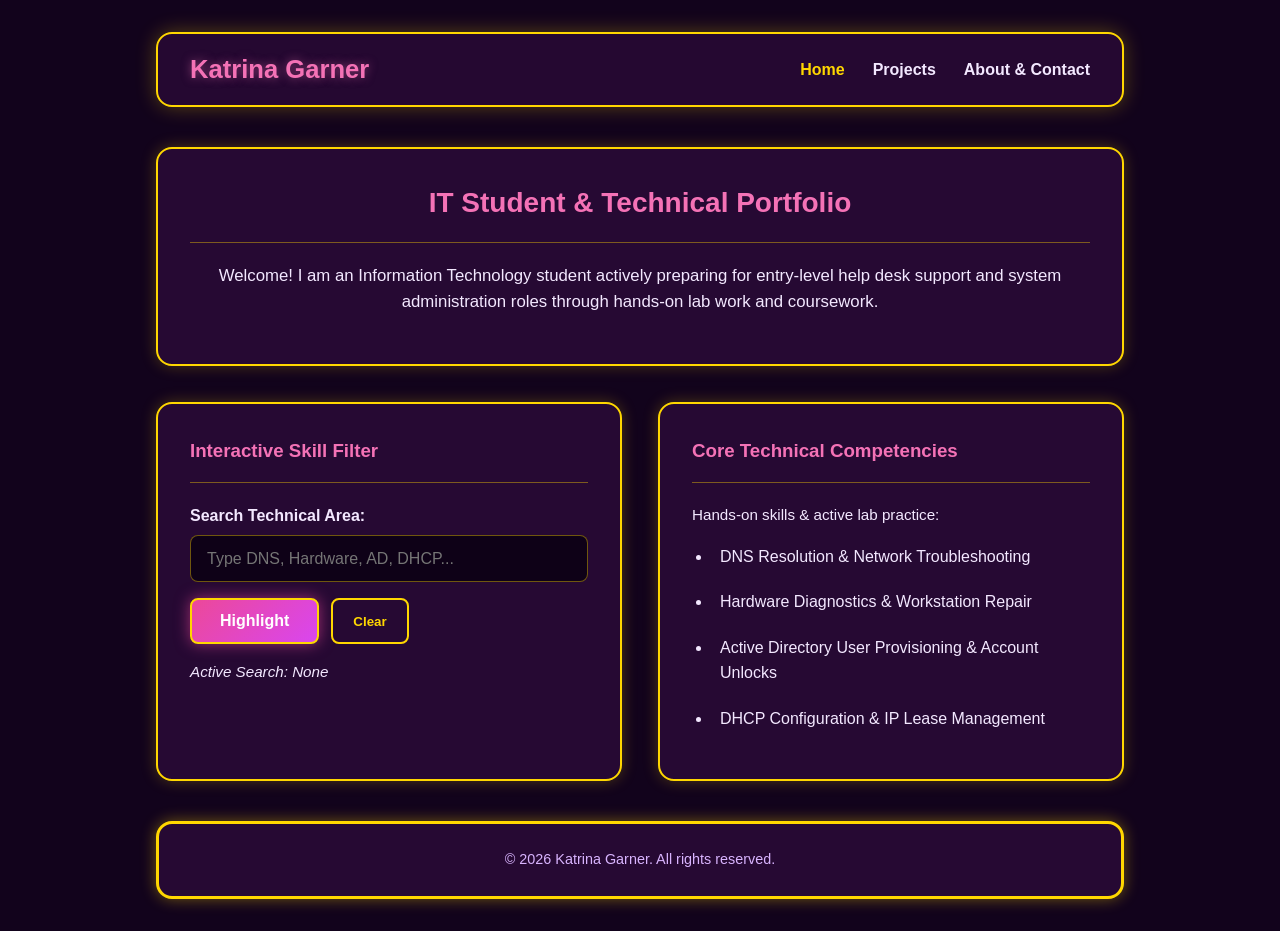
<file: index.html>
<!DOCTYPE html>
<html lang="en">
<head>
    <meta charset="UTF-8">
    <meta name="viewport" content="width=device-width, initial-scale=1.0">
    <title>Katrina Garner | IT Student Portfolio</title>
    <link rel="stylesheet" href="styles.css">
    <script src="script.js" defer></script>
</head>
<body>

    <header>
        <h1>Katrina Garner</h1>
        <button id="menu-toggle" aria-expanded="false" aria-controls="main-nav" aria-label="Toggle navigation menu">☰</button>
        <nav id="main-nav" aria-label="Main Navigation">
            <ul>
                <li><a href="index.html" aria-current="page">Home</a></li>
                <li><a href="projects.html">Projects</a></li>
                <li><a href="about.html">About & Contact</a></li>
            </ul>
        </nav>
    </header>

    <main>
        <section class="card hero-card">
            <h2 class="card-title-centered">IT Student & Technical Portfolio</h2>
            <hr class="card-divider">
            <p class="hero-text-centered">
                Welcome! I am an Information Technology student actively preparing for entry-level help desk support and system administration roles through hands-on lab work and coursework.
            </p>
        </section>

        <div class="two-column-layout">
            <section class="card focus-card">
                <h3>Interactive Skill Filter</h3>
                <hr class="card-divider">

                <div class="form-group" style="margin-bottom: 1rem;">
                    <label for="focus-input">Search Technical Area:</label>
                    <input type="text" id="focus-input" placeholder="Type DNS, Hardware, AD, DHCP..." aria-label="IT Study Focus Input">
                </div>

                <div class="btn-group">
                    <button type="button" id="enter-btn" class="pink-glow-btn" style="margin-top: 0;">Highlight</button>
                    <button type="button" id="clear-btn" class="submit-btn" style="margin-top: 0;">Clear</button>
                </div>

                <p id="focus-output" class="status-text" style="margin-top: 1rem; font-style: italic; min-height: 1.5rem;">
                    Active Search: None
                </p>
            </section>

            <section class="card focus-card">
                <h3>Core Technical Competencies</h3>
                <hr class="card-divider">
                <p class="status-text" style="margin-bottom: 0.75rem;">Hands-on skills & active lab practice:</p>
                
                <ul id="hurdles-list" class="hurdles-list">
                    <li tabindex="0">DNS Resolution & Network Troubleshooting</li>
                    <li tabindex="0">Hardware Diagnostics & Workstation Repair</li>
                    <li tabindex="0">Active Directory User Provisioning & Account Unlocks</li>
                    <li tabindex="0">DHCP Configuration & IP Lease Management</li>
                </ul>
            </section>
        </div>
    </main>

    <footer>
        <p>&copy; 2026 Katrina Garner. All rights reserved.</p>
    </footer>

</body>
</html>
</file>
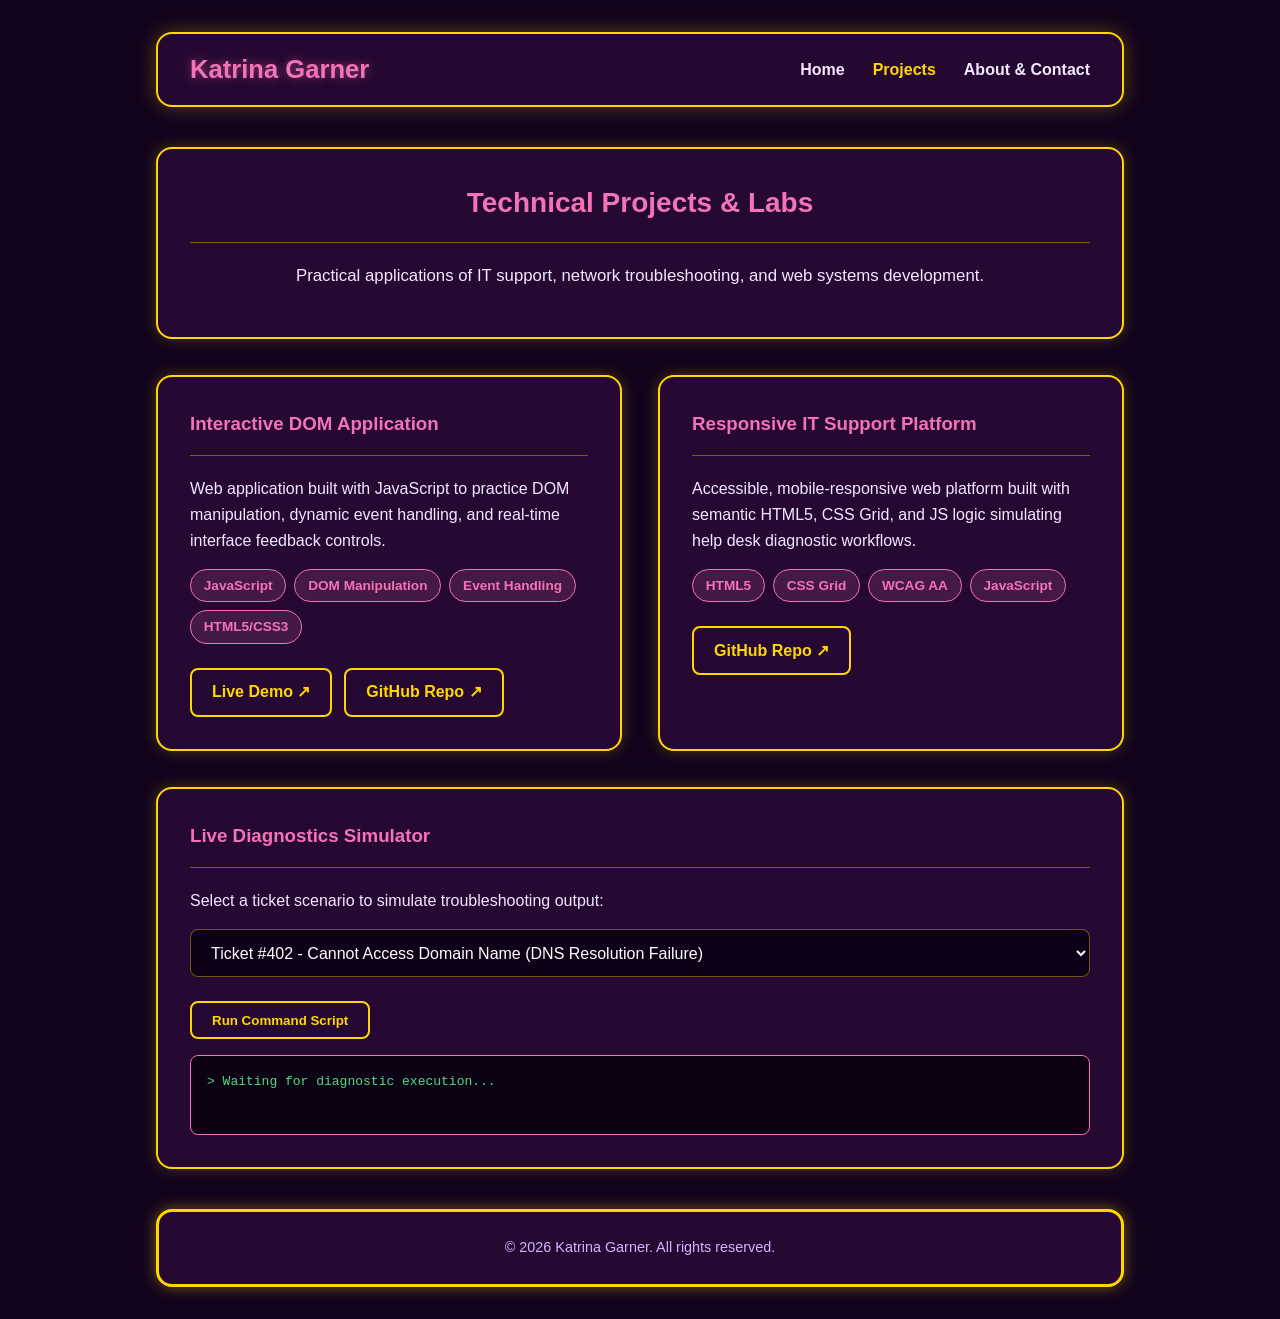
<file: projects.html>
<!DOCTYPE html>
<html lang="en">
<head>
    <meta charset="UTF-8">
    <meta name="viewport" content="width=device-width, initial-scale=1.0">
    <title>Katrina Garner | Technical Projects</title>
    <link rel="stylesheet" href="styles.css">
    <script src="script.js" defer></script>
</head>
<body>

    <header>
        <h1>Katrina Garner</h1>
        <button id="menu-toggle" aria-expanded="false" aria-controls="main-nav" aria-label="Toggle navigation menu">☰</button>
        <nav id="main-nav" aria-label="Main Navigation">
            <ul>
                <li><a href="index.html">Home</a></li>
                <li><a href="projects.html" aria-current="page">Projects</a></li>
                <li><a href="about.html">About & Contact</a></li>
            </ul>
        </nav>
    </header>

    <main>
        <section class="card hero-card">
            <h2 class="card-title-centered">Technical Projects & Labs</h2>
            <hr class="card-divider">
            <p class="hero-text-centered">Practical applications of IT support, network troubleshooting, and web systems development.</p>
        </section>

        <div class="two-column-layout">
            <article class="card project-card">
                <h3>Interactive DOM Application</h3>
                <hr class="card-divider">
                <p>Web application built with JavaScript to practice DOM manipulation, dynamic event handling, and real-time interface feedback controls.</p>
                <div class="skills-tags">
                    <span class="skill-badge">JavaScript</span>
                    <span class="skill-badge">DOM Manipulation</span>
                    <span class="skill-badge">Event Handling</span>
                    <span class="skill-badge">HTML5/CSS3</span>
                </div>
                <div class="btn-group">
                    <a href="https://kgarner2-cmyk.github.io/Homework-7-Interactive-DOM-Project/" target="_blank" rel="noopener" class="submit-btn">
                        Live Demo ↗
                    </a>
                    <a href="https://github.com/kgarner2-cmyk/Homework-7-Interactive-DOM-Project" target="_blank" rel="noopener" class="submit-btn">
                        GitHub Repo ↗
                    </a>
                </div>
            </article>

            <article class="card project-card">
                <h3>Responsive IT Support Platform</h3>
                <hr class="card-divider">
                <p>Accessible, mobile-responsive web platform built with semantic HTML5, CSS Grid, and JS logic simulating help desk diagnostic workflows.</p>
                <div class="skills-tags">
                    <span class="skill-badge">HTML5</span>
                    <span class="skill-badge">CSS Grid</span>
                    <span class="skill-badge">WCAG AA</span>
                    <span class="skill-badge">JavaScript</span>
                </div>
                <div class="btn-group">
                    <a href="https://github.com/kgarner2-cmyk/capstone-draft" target="_blank" rel="noopener" class="submit-btn">
                        GitHub Repo ↗
                    </a>
                </div>
            </article>
        </div>

        <section class="card">
            <h3>Live Diagnostics Simulator</h3>
            <hr class="card-divider">
            <p style="margin-bottom: 1rem;">Select a ticket scenario to simulate troubleshooting output:</p>
            
            <div class="form-group" style="margin-bottom: 1rem;">
                <select id="ticket-select" aria-label="Select Ticket Scenario">
                    <option value="dns">Ticket #402 - Cannot Access Domain Name (DNS Resolution Failure)</option>
                    <option value="ip">Ticket #403 - IP Conflict Alert (DHCP Lease Overlap)</option>
                    <option value="ad">Ticket #404 - User Account Locked Out (Active Directory)</option>
                </select>
            </div>

            <button type="button" class="submit-btn" onclick="runDiagnostic()">Run Command Script</button>

            <div id="diagnostic-output" class="diagnostic-console">> Waiting for diagnostic execution...</div>
        </section>
    </main>

    <footer>
        <p>&copy; 2026 Katrina Garner. All rights reserved.</p>
    </footer>

</body>
</html>
</file>
<file: styles.css>
:root {
    --bg-dark: #12031c;
    --card-bg: #260933;
    --text-light: #f3e8ff;
    --text-muted: #d8b4fe;
    --pink-accent: #f472b6;
    --gold-accent: #ffd700;
    --cyan-accent: #38bdf8; /* High-contrast cyan that passes WAVE accessibility */
}

* {
    box-sizing: border-box;
    margin: 0;
    padding: 0;
}

body {
    background-color: var(--bg-dark);
    color: var(--text-light);
    font-family: 'Segoe UI', Tahoma, Geneva, Verdana, sans-serif;
    line-height: 1.6;
    padding: 2rem 1rem;
    max-width: 1000px;
    margin: 0 auto;
}

/* FIXED: Changed justify-space-between to justify-content: space-between */
header {
    display: flex;
    justify-content: space-between;
    align-items: center;
    flex-wrap: wrap;
    gap: 1.5rem;
    padding: 1.25rem 2rem;
    background: rgba(38, 9, 51, 0.95);
    border: 2px solid var(--gold-accent);
    border-radius: 16px;
    box-shadow: 0 0 20px rgba(255, 215, 0, 0.3);
    margin-bottom: 2.5rem;
    position: relative;
    transition: all 0.3s ease;
}

header:hover {
    transform: translateY(-4px);
    box-shadow: 0 10px 25px rgba(255, 215, 0, 0.45);
}

header h1 {
    font-size: 1.6rem;
    color: var(--pink-accent);
    text-shadow: 0 0 10px rgba(244, 114, 182, 0.5);
    line-height: 1.2;
    margin-right: auto;
}

nav ul {
    display: flex;
    list-style: none;
    gap: 1.75rem;
    align-items: center;
}

nav a {
    color: var(--text-light);
    text-decoration: none;
    font-weight: 600;
    transition: color 0.3s ease;
}

nav a:hover, nav a[aria-current="page"] {
    color: var(--gold-accent);
}

#menu-toggle {
    display: none;
    background: none;
    border: none;
    color: var(--gold-accent);
    font-size: 1.8rem;
    cursor: pointer;
    padding: 0.2rem 0.5rem;
    line-height: 1;
}

.card {
    background: var(--card-bg);
    border: 2px solid var(--gold-accent);
    border-radius: 16px;
    box-shadow: 0 0 15px rgba(255, 215, 0, 0.25);
    padding: 2rem;
    margin-bottom: 2.25rem;
    color: var(--text-light);
    transition: transform 0.3s ease, box-shadow 0.3s ease, border-color 0.3s ease;
}

.card:hover {
    transform: translateY(-6px) scale(1.01);
    box-shadow: 0 12px 30px rgba(255, 215, 0, 0.5), 0 0 20px rgba(244, 114, 182, 0.6);
    border-color: var(--pink-accent);
}

.card h2, .card h3 {
    color: var(--pink-accent);
}

.card-title-centered {
    text-align: center;
    font-size: 1.75rem;
    margin-bottom: 0.5rem;
}

.hero-text-centered {
    text-align: center;
    color: var(--text-light);
    margin-bottom: 1rem;
    font-size: 1.05rem;
}

.card-divider {
    border: none;
    height: 1px;
    background: rgba(255, 215, 0, 0.4);
    margin: 1rem 0 1.25rem 0;
}

.two-column-layout {
    display: grid;
    grid-template-columns: 1fr 1fr;
    gap: 2.25rem;
    margin-bottom: 2.25rem;
}

.two-column-layout .card {
    margin-bottom: 0;
}

.contact-section-title {
    color: var(--pink-accent);
    font-size: 1.8rem;
    font-weight: 600;
    margin-bottom: 0.5rem;
}

.contact-subheading {
    color: var(--pink-accent);
    font-size: 1.35rem;
    font-weight: 600;
    margin-top: 1.25rem;
    margin-bottom: 0.5rem;
}

.contact-details {
    margin-top: 1rem;
    margin-bottom: 1.5rem;
    font-size: 1.05rem;
}

.contact-details p {
    margin-bottom: 0.75rem;
    color: var(--text-light);
}

/* FIXED: Cyan link color that matches theme and passes WAVE accessibility contrast */
.pink-link {
    color: var(--cyan-accent) !important;
    text-decoration: underline;
    font-weight: 600;
    transition: color 0.2s ease, text-shadow 0.2s ease;
}

.pink-link:hover {
    color: var(--gold-accent) !important;
    text-shadow: 0 0 10px rgba(255, 215, 0, 0.7);
}

.form-group {
    margin-bottom: 1.25rem;
}

.form-group label {
    display: block;
    margin-bottom: 0.4rem;
    font-weight: 600;
    color: var(--text-light);
}

.form-group input,
.form-group select,
.form-group textarea {
    width: 100%;
    background: rgba(13, 2, 20, 0.9);
    border: 1px solid rgba(255, 215, 0, 0.4);
    border-radius: 8px;
    padding: 0.85rem 1rem;
    color: #ffffff;
    font-size: 1rem;
    outline: none;
    transition: transform 0.25s ease, box-shadow 0.25s ease, border-color 0.25s ease, background-color 0.25s ease;
}

.form-group input:hover,
.form-group select:hover,
.form-group textarea:hover {
    border-color: #ffffff !important;
    background-color: rgba(60, 10, 80, 0.95) !important;
    box-shadow: 0 0 20px rgba(255, 215, 0, 0.9), 0 0 10px rgba(244, 114, 182, 0.8) !important;
    transform: translateY(-3px) scale(1.02);
    cursor: pointer;
}

.pink-glow-btn {
    background: linear-gradient(135deg, #ec4899 0%, #d946ef 100%);
    color: #ffffff;
    font-weight: bold;
    font-size: 1rem;
    padding: 0.75rem 1.75rem;
    border: 2px solid var(--gold-accent);
    border-radius: 8px;
    cursor: pointer;
    box-shadow: 0 0 15px rgba(236, 72, 153, 0.6);
    transition: all 0.3s ease;
    margin-top: 0.5rem;
}

.pink-glow-btn:hover {
    transform: translateY(-2px);
    box-shadow: 0 0 25px rgba(236, 72, 153, 0.9), 0 0 10px rgba(255, 215, 0, 0.8);
}

.status-text {
    color: var(--text-light);
    font-size: 0.95rem;
}

.hurdles-list {
    list-style-type: disc;
    padding-left: 1.25rem;
    color: var(--text-light);
}

.hurdles-list li {
    margin-bottom: 0.75rem;
    padding: 0.25rem 0.5rem;
    border-radius: 4px;
    transition: background-color 0.3s ease, color 0.3s ease;
    cursor: pointer;
}

.hurdles-list li.highlight {
    background-color: rgba(244, 114, 182, 0.25);
    color: var(--gold-accent);
    font-weight: bold;
}

.banner-frame {
    width: 100%;
    max-height: 320px;
    border-radius: 12px;
    overflow: hidden;
    margin-top: 1.25rem;
    border: 2px solid var(--gold-accent);
    box-shadow: inset 0 0 10px rgba(0, 0, 0, 0.6);
}

.banner-image {
    width: 100%;
    height: 100%;
    object-fit: cover;
    display: block;
}

.skills-tags {
    display: flex;
    flex-wrap: wrap;
    gap: 0.5rem;
    margin: 1rem 0;
}

.skill-badge {
    background: rgba(244, 114, 182, 0.15);
    border: 1px solid var(--pink-accent);
    color: var(--pink-accent);
    padding: 0.3rem 0.8rem;
    border-radius: 20px;
    font-size: 0.85rem;
    font-weight: 600;
}

.profile-header {
    display: flex;
    flex-direction: column;
    align-items: center;
    text-align: center;
    gap: 1.5rem;
}

.profile-img-container {
    display: flex;
    justify-content: center;
}

.submit-btn {
    background: transparent;
    border: 2px solid var(--gold-accent);
    color: var(--gold-accent);
    padding: 0.6rem 1.25rem;
    border-radius: 8px;
    cursor: pointer;
    font-weight: bold;
    text-decoration: none;
    display: inline-block;
    transition: all 0.3s ease;
    margin-top: 0.5rem;
}

.submit-btn:hover {
    background: var(--gold-accent);
    color: var(--bg-dark);
    box-shadow: 0 0 15px rgba(255, 215, 0, 0.8);
    transform: translateY(-2px);
}

.btn-group {
    display: flex;
    gap: 0.75rem;
    flex-wrap: wrap;
}

.diagnostic-console {
    background: #0d0214;
    border: 1px solid var(--pink-accent);
    padding: 1rem;
    border-radius: 8px;
    margin-top: 1rem;
    font-family: monospace;
    color: #4ade80;
    white-space: pre-wrap;
    min-height: 80px;
}

footer {
    text-align: center;
    padding: 1.5rem;
    color: var(--text-muted);
    font-size: 0.9rem;
    background: var(--card-bg);
    border: 3px solid var(--gold-accent);
    border-radius: 16px;
    box-shadow: 0 0 15px rgba(255, 215, 0, 0.4);
    margin-top: 2.5rem;
    transition: transform 0.3s ease, box-shadow 0.3s ease;
}

footer:hover {
    transform: translateY(-4px);
    box-shadow: 0 8px 25px rgba(255, 215, 0, 0.6);
}

@media (max-width: 650px) {
    #menu-toggle {
        display: block;
    }

    nav {
        width: 100%;
    }

    nav ul {
        display: none;
        flex-direction: column;
        align-items: flex-start;
        gap: 0.8rem;
        width: 100%;
        padding-top: 1rem;
        border-top: 1px solid rgba(255, 215, 0, 0.4);
        margin-top: 0.75rem;
    }

    nav.is-active ul {
        display: flex;
    }

    .two-column-layout {
        grid-template-columns: 1fr;
        gap: 2.25rem;
    }

    .two-column-layout .card {
        margin-bottom: 0;
    }
}
</file>
